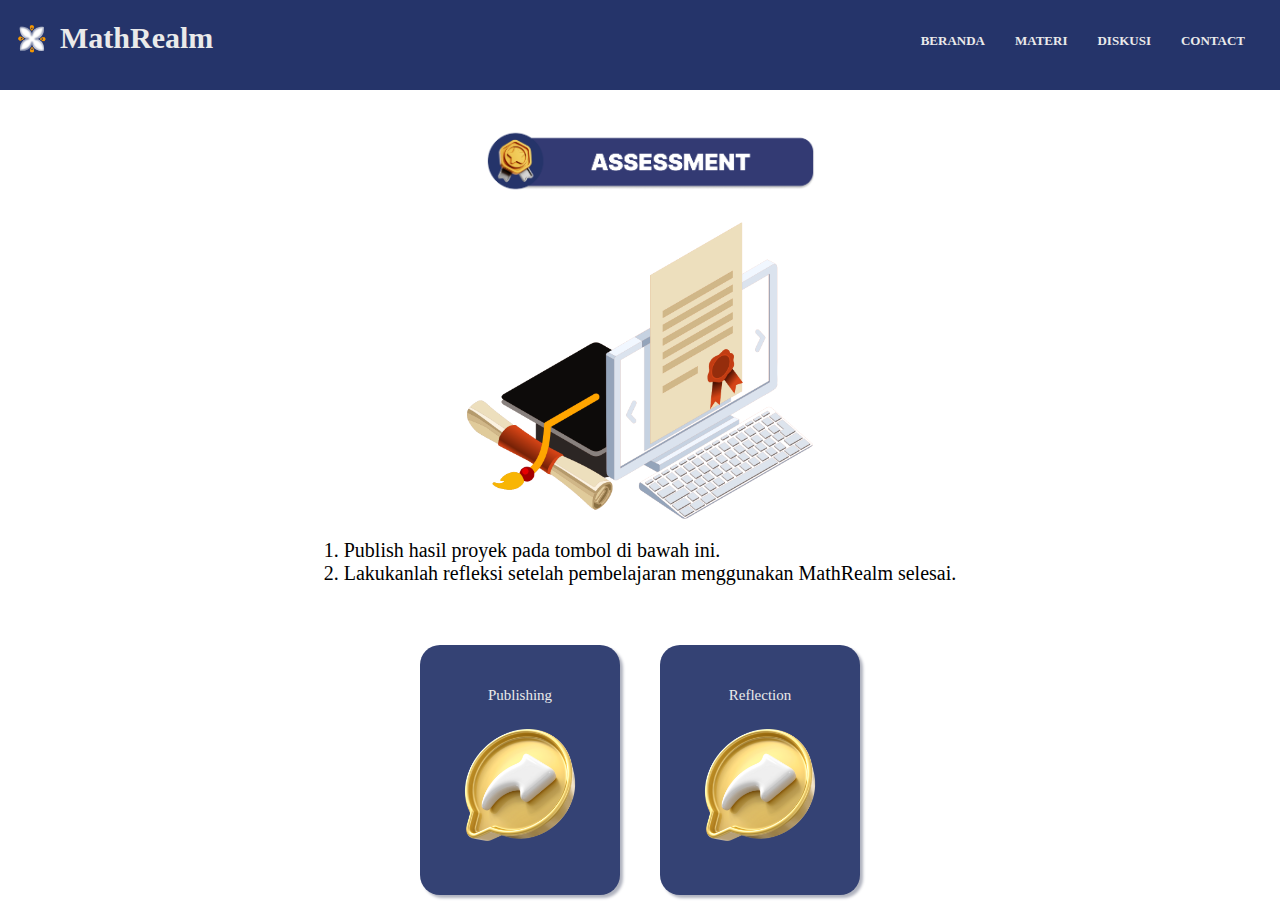
<file: Halaman Assessment.html>
<html>
<head>
    <meta charset="UTF-8">
    <meta name="viewport" content="width=device-width, initial-scale=1.0">
    <title>MathRealm</title>
    <link rel="stylesheet" href="styleAA.css"/>
</head>
<body>
    <body>
        <header>
            <div class="logo">
                <img src="G02-Logo.png" alt="logo" class="img-logo"/>
                <h1 class="title-logo">MathRealm</h1> 
            </div> 
            <nav>
                <ul>
                    <li><a href="index.html">BERANDA</a></li>
                    <li><a href="index.html">MATERI</a></li>
                    <li><a href="Halaman Diskusi.html">DISKUSI</a></li>
                    <li><a href="Halaman Contact.html">CONTACT</a></li>
            </ul>
            </nav>
        </header>
        <div class="parallaxAA">
            <div class="Assessment" id="Assessment">
                <img src="G32-Assessment.png" style="width:350px;height: auto;margin-top: -10px;">
                <img src="G33-ASS.png" style="width:600px;height: auto;">
                <p class="descriptionQ" style="font-size: 20px; text-align: justify;">1. Publish hasil proyek pada tombol di bawah ini.<br>2. Lakukanlah refleksi setelah pembelajaran menggunakan MathRealm selesai.</p>

            </div>
             <div class="tombol1">
                <nav>
                    <ul>
                    <a href="https://drive.google.com/drive/folders/1bCi_sDdGPG3oVTRjBoLnY8ZSz8r1gpcq?usp=sharing" class="btn">Publishing<img src="G06-KB.png" style="width:140px;height:auto;margin-top: -30px;">
                    </a>
                    </ul>
                </nav>
                <nav>
                    <ul>
                    <a href="https://ao746zz2byw.typeform.com/to/pl9W31BU" class="btn">Reflection<img src="G06-KB.png" style="width:140px;height:auto;margin-top: -30px;">
                    </a>
                    </ul>
                </nav>
                </div>
            </div>
    </header>
</body>
</html>
</file>
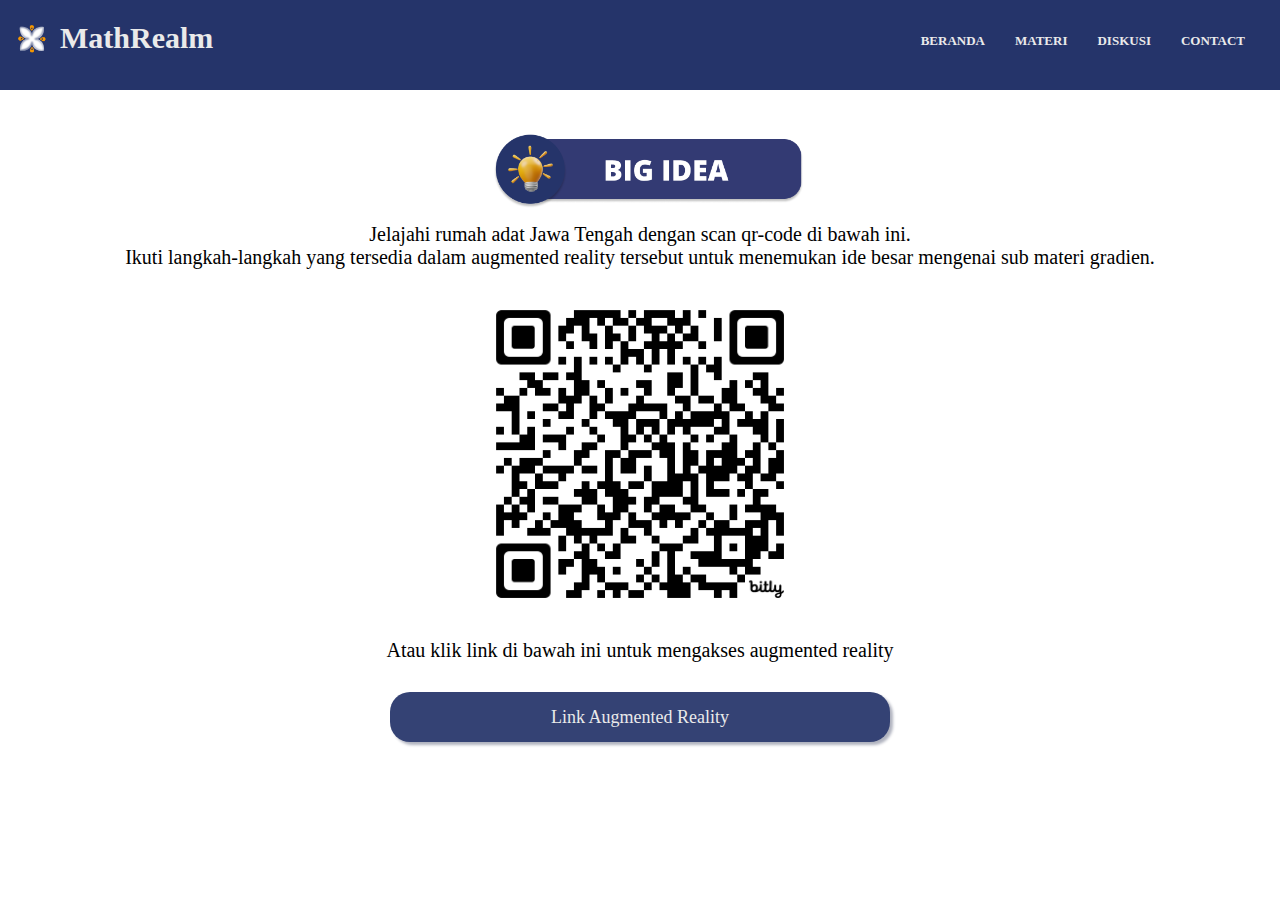
<file: Halaman Big Idea.html>
<html>
    <head>
        <meta charset="UTF-8">
        <meta name="viewport" content="width=device-width, initial-scale=1.0">
        <title>MathRealm</title>
        <link rel="stylesheet" href="styleBigIdea.css"/>
    </head>
<body>
    <header>
        <div class="logo">
            <img src="G02-Logo.png" alt="logo" class="img-logo"/>
            <h1 class="title-logo">MathRealm</h1> 
        </div> 
        <nav>
            <ul>
                <li><a  href="index.html">BERANDA</a></li>
                <li><a href="index.html">MATERI</a></li>
                <li><a href="Halaman Diskusi.html">DISKUSI</a></li>
                <li><a href="Halaman Contact.html">CONTACT</a></li>
        </ul>
        </nav>
    </header>
    <div class="container2" id="container2">
        <div class="Intro">
            <img src="C06-TxtBig Idea.png" style="width:350px;height:auto;">
            <p class="description2" style="font-size: 20px;">Jelajahi rumah adat Jawa Tengah dengan scan qr-code di bawah ini.<br>Ikuti langkah-langkah yang tersedia dalam augmented reality tersebut untuk menemukan ide besar mengenai sub materi gradien.</p>
            <img src="G07-AR.png" style="width:350px;height:auto;margin-top: -80px;">
            <p class="description2" style="font-size: 20px;">Atau klik link di bawah ini untuk mengakses augmented reality</p>
        </div>
        <div class="tombol1">
        <nav>
            <ul>
            <a href="https://asblr.com/dSshf" target="_blank" class="btnbigidea" style="font-size:18px;">Link Augmented Reality</a>
            </ul>
        </nav>
        </div>
        
</body>
</html>
</file>
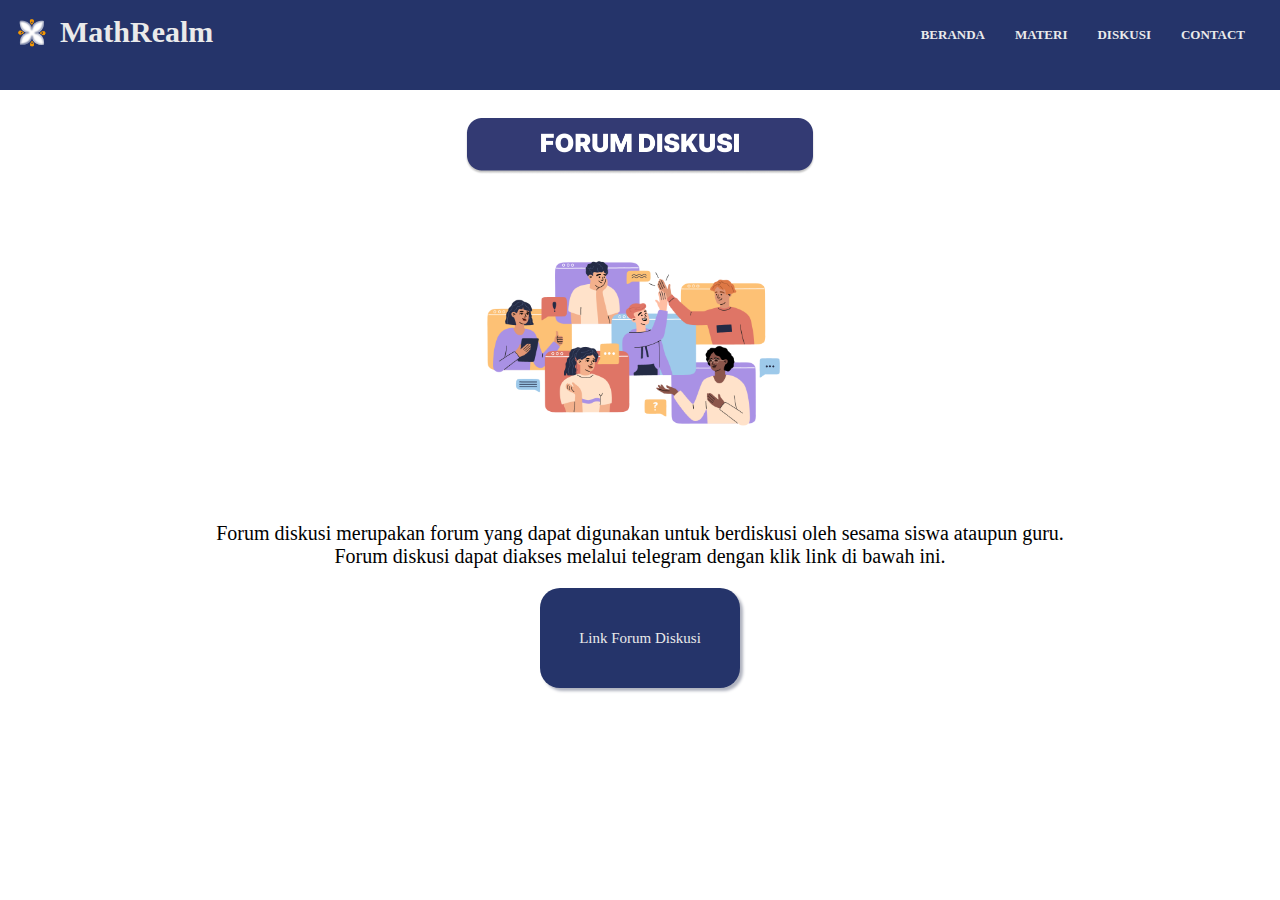
<file: Halaman Diskusi.html>
<html>
    <head>
            <meta charset="UTF-8">
            <meta name="viewport" content="width=device-width, initial-scale=1.0">
            <title>MathRealm</title>
            <link rel="stylesheet" href="styleD.css"/>
    </head>

    <body>
        <header>
            <div class="logo">
                <img src="G02-Logo.png" alt="logo" class="img-logo"/>
                <h1 class="title-logo">MathRealm</h1> 
            </div> 
            <nav>
                <ul>
                    <li><a  href="index.html">BERANDA</a></li>
                    <li><a href="index.html">MATERI</a></li>
                    <li><a href="Halaman Diskusi.html">DISKUSI</a></li>
                    <li><a href="Halaman Contact.html">CONTACT</a></li>
            </ul>
            </nav>
            <div class="parallaxAA">
                <div class="Assessment" id="Assessment">
                    <img src="G42-Forum Diskusi.png" style="width:350px;height: auto;margin-top: -10px;">
                    <img src="G41-Diskusi.png" style="width:350px;height: auto;margin-top: -10px;">

                    <p class="descriptionTC" style="text-align: center;"> Forum diskusi merupakan forum yang dapat digunakan untuk berdiskusi oleh sesama siswa ataupun guru. <br> Forum diskusi dapat diakses melalui telegram dengan klik link di bawah ini.</p>
                    <nav>
                        <ul>
                        <a href="https://t.me/+dHY0NDkEuLU0YmZl" target="blank" class="btn">Link Forum Diskusi
                        </a>
                        </ul>
                    </nav>
                </div>
        </header>
    </body>
</html>
</file>
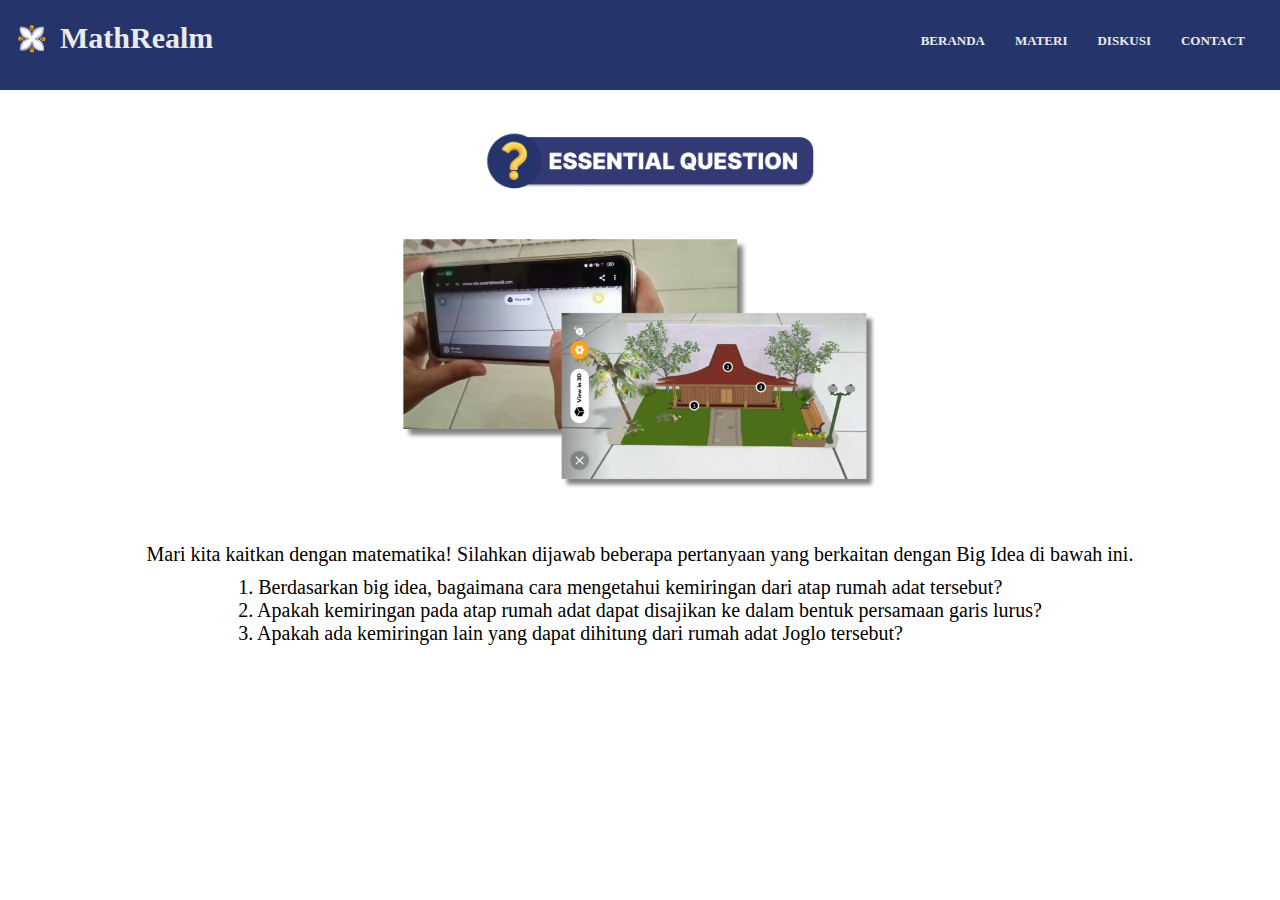
<file: Halaman EQ.html>
<html>
    <head>
        <meta charset="UTF-8">
        <meta name="viewport" content="width=device-width, initial-scale=1.0">
        <title>MathRealm</title>
        <link rel="stylesheet" href="styleEQ.css"/>
    </head>
<body>
    <header>
        <div class="logo">
            <img src="G02-Logo.png" alt="logo" class="img-logo"/>
            <h1 class="title-logo">MathRealm</h1> 
        </div> 
        <nav>
            <ul>
                <li><a  href="index.html">BERANDA</a></li>
                <li><a href="index.html">MATERI</a></li>
                <li><a href="Halaman Diskusi.html">DISKUSI</a></li>
                <li><a href="Halaman Contact.html">CONTACT</a></li>
        </ul>
        </nav>
    </header>
    <div class="containerEQ" id="containerEQ">
        <div class="Intro">
            <img src="G09-SQ.png" style="width:350px;height: auto;">
            <img src="G12-AR3.png" style="width:600px;height: auto;margin-top: -10px;">
            <p class="descriptionQ" style="font-size: 20px; text-align: justify;">Mari kita kaitkan dengan matematika! Silahkan dijawab beberapa pertanyaan yang berkaitan dengan Big Idea di bawah ini.</p>
            <p class="descriptionQ" style="font-size: 20px; text-align: justify;">1. Berdasarkan big idea, bagaimana cara mengetahui kemiringan dari atap rumah adat tersebut?<br>2. Apakah kemiringan pada atap rumah adat dapat disajikan ke dalam bentuk persamaan garis lurus?<br>3. Apakah ada kemiringan lain yang dapat dihitung dari rumah adat Joglo tersebut?</p>
        </div>
        <div class="tombol1">
</body>

</html>
</file>
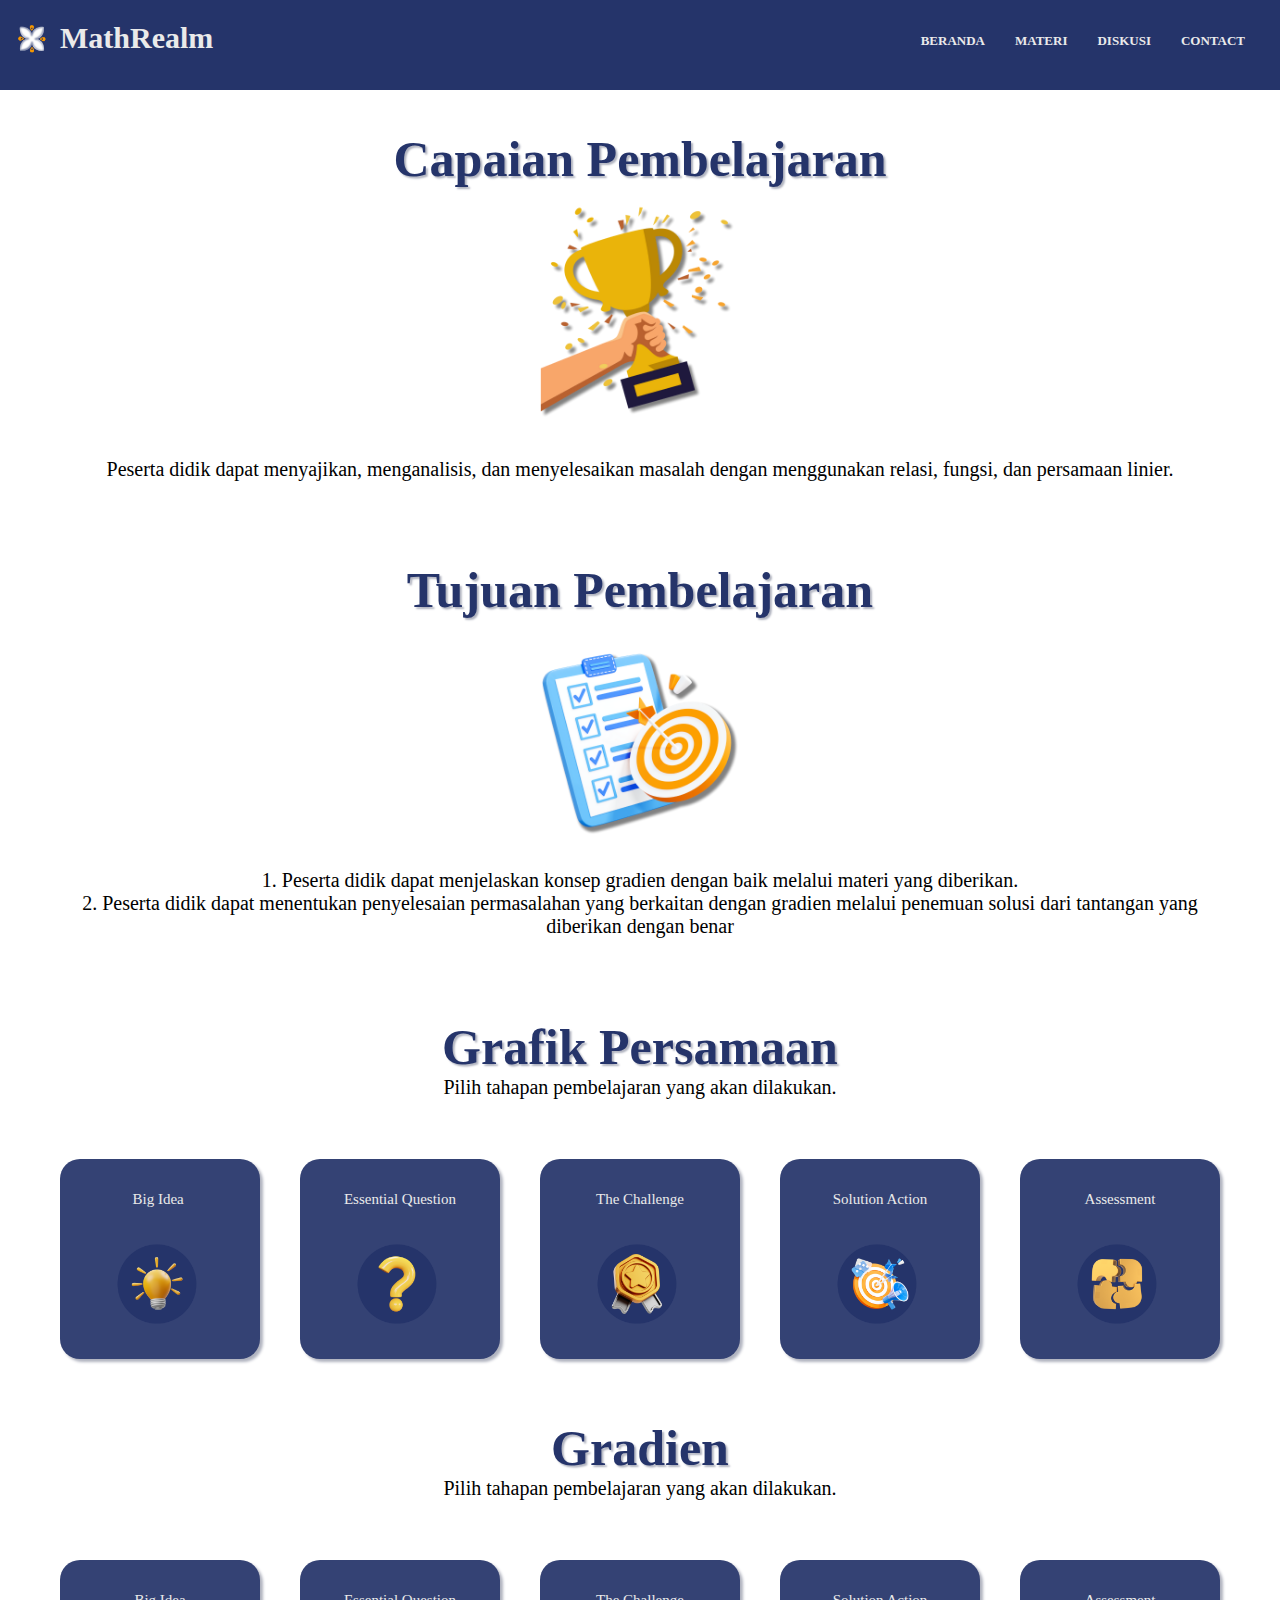
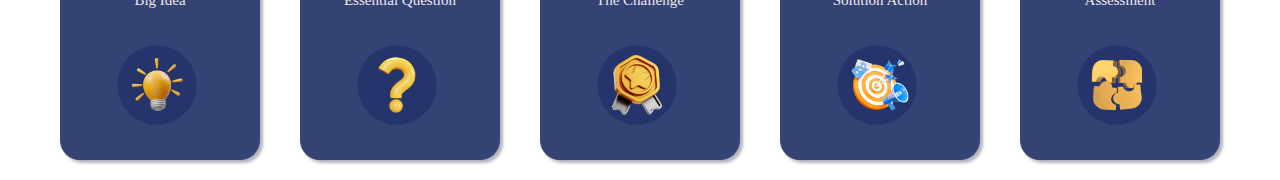
<file: Halaman KB.html>
<html>
    <head>
        <meta charset="UTF-8">
        <meta name="viewport" content="width=device-width, initial-scale=1.0">
        <title>MathRealm</title>
        <link rel="stylesheet" href="styleKB.css"/>
    </head>
<body>
    <header>
        <div class="logo">
            <img src="G02-Logo.png" alt="logo" class="img-logo"/>
            <h1 class="title-logo">MathRealm</h1> 
        </div> 
        <nav>
            <ul>
                <li><a  href="index.html">BERANDA</a></li>
                <li><a href="index.html">MATERI</a></li>
                <li><a href="Halaman Diskusi.html">DISKUSI</a></li>
                <li><a href="Halaman Contact.html">CONTACT</a></li>
        </ul>
        </nav>

    </header>
    <div class="parallax1">
        <div class="gradientitle" id="CP">
            <p class="titlegradien">Capaian Pembelajaran</p>
            <img src="G38-Capaian.png" style="width: 250px;">
            <p class="description2" style="text-align: center;margin-top: 20px;">Peserta didik dapat menyajikan, menganalisis, dan menyelesaikan masalah dengan menggunakan relasi, fungsi, dan persamaan linier.</p>
        </div>
        <div class="gradientitle" id="TP">
            <p class="titlegradien">Tujuan Pembelajaran</p>
            <img src="G39-Tujuan.png" style="width: 250px;">
            <p class="description2" style="text-align: center;">1. Peserta didik dapat menjelaskan konsep gradien dengan baik melalui materi yang diberikan.<br>
                2. Peserta didik dapat menentukan penyelesaian permasalahan yang berkaitan dengan gradien melalui penemuan solusi dari tantangan yang diberikan dengan benar</p>
        </div>

        <div class="gradientitle" id="persamaangl">
            <p class="titlegradien">Grafik Persamaan</p>
            <p class="description2">Pilih tahapan pembelajaran yang akan dilakukan.</p>
        </div>
         <div class="tombol1">
            <nav>
                <ul>
                <a href="" class="btn">&nbsp;&nbsp;&nbsp;&nbsp;&nbsp;&nbsp;&nbsp;Big Idea&nbsp;&nbsp;&nbsp;&nbsp;&nbsp;&nbsp;&nbsp;&nbsp;<img src="C01-Big Idea.png " style="width:150px;height:auto;margin-top: -30px;">
                </a>
                </ul>
            </nav>
            <nav>
                <ul>
                <a href="" class="btn">Essential Question<img src="C02-Essential Question.png" style="width:150px;height:auto;margin-top: -30px;">
                </a>
                </ul>
            </nav>
            <nav>
                <ul>
                <a href="" class="btn">The Challenge<img src="C03-The Challenge.png" style="width:150px;height:auto;margin-top: -30px;">
                </a>
                </ul>
            </nav>
            <nav>
                <ul>
                <a href="" class="btn">Solution Action<img src="C04-Solution Action.png" style="width:150px;height:auto;margin-top: -30px;">
                </a>
                </ul>
            </nav>
            <nav>
                <ul>
                <a href="" class="btn">Assessment<img src="C05-Assessment.png" style="width:150px;height:auto;margin-top: -30px;">
                </a>
                </ul>
            </nav>
            </div>
        </div>
            <div class="gradientitle" id="gradien">
                <p class="titlegradien">Gradien</p>
                <p class="description2">Pilih tahapan pembelajaran yang akan dilakukan.</p>
            </div>
             <div class="tombol1">
                <nav>
                    <ul>
                    <a href="Halaman Big Idea.html" target="_blank" class="btn">Big Idea<img src="C01-Big Idea.png " style="width:150px;height:auto;margin-top: -30px;">
                    </a>
                    </ul>
                </nav>
                <nav>
                    <ul>
                    <a href="Halaman EQ.html" target="_blank" class="btn">Essential Question<img src="C02-Essential Question.png" style="width:150px;height:auto;margin-top: -30px;">
                    </a>
                    </ul>
                </nav>
                <nav>
                    <ul>
                    <a href="Halaman The challenge.html" target="_blank" class="btn">The Challenge<img src="C03-The Challenge.png" style="width:150px;height:auto;margin-top: -30px;">
                    </a>
                    </ul>
                </nav>
                <nav>
                    <ul>
                    <a href="Halaman Solution Action.html" target="_blank" class="btn">Solution Action<img src="C04-Solution Action.png" style="width:150px;height:auto;margin-top: -30px;">
                    </a>
                    </ul>
                </nav>
                <nav>
                    <ul>
                    <a href="Halaman Assessment.html" target="_blank" class="btn">Assessment<img src="C05-Assessment.png" style="width:150px;height:auto;margin-top: -30px;">
                    </a>
                    </ul>
                </nav>
                </div>
            </div>
</header>

</body>
</html>
</file>
<file: styleAA.css>
*,html,body {
    margin:0;
    padding:0;
    box-sizing:border-box;
    font-family: 'Open Sans';
    scroll-behavior: smooth;
}

header {
    background:#25346A;
    color:#eaeaea;
    display:flex;
    flex-wrap:wrap;
    justify-content:center;
    align-items: center;
    gap:10px;
    z-index: 1;
    background-size: auto;
    height: 10vh;
    box-shadow: #333746;
}

.logo {
    margin-right:auto;
    margin-top: -15px;
    display: flex;
    gap:6px;
    font-size: 15px;
    align-items: center;

}
.img-logo {
    width: 44px;
    height:44px;
    margin-left: 10px;
}
.logo-title{
    cursor:pointer;
    transition: all .5s ease 0s;
}

.logo:hover {
    color: #bf5a41;
}

nav {
    position: sticky;
    position: -webkit-sticky;
}

nav ul {
    display:flex;
    padding:20px;
    
}
li {
    list-style-type: none;
    padding:15px;
    display:line-block;
    margin-top: -10px;
}

li a {
    transition: all .5s ease 0s;
    font-weight: bold;
    font-size: 13px;
}

li a:hover {
    color:bisque;
}

a {
    color:#eaeaea;
    text-decoration:none;
}

.container1 {
    max-width: 1536px;
    margin:auto;
    padding: 70px 0;
    background: url(file:///C:/Users/DELL/Downloads/etno%20part2/Image/G04-Background2.png);
    background-size: cover;
    background-repeat: no-repeat;
    box-shadow: 2px 2px 2px black;
}

.intro {
    display: flex;
    flex-direction: column;
    justify-content: center;
    align-items: center;
    gap:10px;
    color: #eaeaea;
    margin-top: -30px;
    text-align: center;
}

.title {
    font-size: 50px;
    font-weight: bold;
    color: #eaeaea;
    text-shadow: 2px 2px 2px #333746;
}

.description {
    font-size: 28px;
    font-weight: bold;
    text-align: center;
}

.tombol {
    padding: none;
    margin-top: auto;
}

.btn-PGL2 {
    margin-top: -30px;
    margin-right: 10px;
    border:none;
    font-size: 15px;
    padding: 12px 18px;
    background-color: #25346A;
    color:#eaeaea;
    border-radius: 20px;
    cursor: pointer;
    width: 80vh;
    text-align: center;
    box-shadow: 2px 2px 2px black;
}


.btn-Gra {
    margin-top: -30px;
    margin-right: 10px;
    border:none;
    font-size: 15px;
    padding: 12px 18px;
    background-color: #25346A;
    color:#eaeaea;
    border-radius: 20px;
    cursor: pointer;
    width: 80vh;
    text-align: center;
    box-shadow: 2px 2px 2px black;
}





@media screen and (max-width: 500px) {
    .card {
        flex-direction: column;
    }

}


.img-kb {
    width: 100px;
    align-items: center;
    width: 100px;
    height: 100px;
    justify-content: center;
    margin-left: -100px;
}

.tombol1 {
    display: flex;
    display: flex;
    justify-content: center;
    align-items: center;
    flex-wrap: wrap;
}

.tombolCPTP {
    display: flex;
    display: flex;
    justify-content: center;
    align-items: center;
    flex-wrap: wrap;
}

.wrapper::-webkit-scrollbar {
    width: 0p;
}

.parallax1 {
    background-attachment: fixed;
    background-position: center;
    background-repeat: no-repeat;
    background-size: cover;
    height: auto;

}

.tombol1 .btn {
    width: 200px;
    height: 250px;
    line-height: 100px;
    text-align: center;
    background-color: #344274;
    border-radius: 20px;
    gap: 20px;
    box-shadow: 3px 3px 3px #b0b3bf;
    font-size: 15px;


}

.tombolCPTP .btnCPTP {
    width: 200px;
    height: 80px;
    line-height: 80px;
    text-align: center;
    background-color: #25346A;
    border-radius: 20px;
    gap: 10px;
    box-shadow: 3px 3px 3px #333746;
    font-size: 15px;


}


.Assessment {
    display: flex;
    justify-content: center;
    align-items: center;
    flex-direction: column;
    padding: 40px;
}

.titlegradien {
    font-size: 50px;
    font-weight: bold;
    color: #25346A;
    text-shadow: 2px 2px 2px #b0b3bf;
}
</file>
<file: styleBigIdea.css>
*,html,body {
    margin:0;
    padding:0;
    box-sizing:border-box;
    font-family: 'Open Sans';
    scroll-behavior: smooth;
}

header {
    background:#25346A;
    color:#eaeaea;
    display:flex;
    flex-wrap:wrap;
    justify-content:center;
    align-items: center;
    gap:10px;
    z-index: 1;
    background-size: auto;
    height: 10vh;
    box-shadow: #333746;
}

.logo {
    margin-right:auto;
    margin-top: -15px;
    display: flex;
    gap:6px;
    font-size: 15px;
    align-items: center;

}
.img-logo {
    width: 44px;
    height:44px;
    margin-left: 10px;
}
.logo-title{
    cursor:pointer;
    transition: all .5s ease 0s;
}

.logo:hover {
    color: #bf5a41;
}

nav {
    position: sticky;
    position: -webkit-sticky;
}

nav ul {
    display:flex;
    padding:20px;
    
}
li {
    list-style-type: none;
    padding:15px;
    display:line-block;
    margin-top: -10px;
}

li a {
    transition: all .5s ease 0s;
    font-weight: bold;
    font-size: 13px;
}

li a:hover {
    color:bisque;
}

a {
    color:#eaeaea;
    text-decoration:none;
}

.container2 {
    max-width: 1536px;
    margin:auto;
    padding: 70px 0;
    background-size: 100%;
    background-repeat: no-repeat;
    justify-content: center;
}

.intro {
    display: flex;
    flex-direction: column;
    justify-content: center;
    align-items: center;
    gap:10px;
    color: #eaeaea;
    margin-top: -30px;
    text-align: center;
}

.title {
    font-size: 50px;
    font-weight: bold;
    color: #eaeaea;
    text-shadow: 2px 2px 2px #333746;
}

.description2 {
    font-size: 15px;
    text-align: center;
    margin: 0px 80px 80px 80px;
    color: black;
}

nav ul {
    display:flex;
    padding:20px;
    
}
li {
    list-style-type: none;
    padding:15px;
    display:line-block;
    margin-top: -10px;
}

li a {
    transition: all .5s ease 0s;
    font-weight: bold;
    font-size: 13px;
}

li a:hover {
    color:bisque;
}

a {
    color:#eaeaea;
    text-decoration:none;
}

.tombol1 {
    display: flex;
    display: flex;
    justify-content: center;
    align-items: center;
    flex-wrap: wrap;
}

.tombol1 .btnbigidea {
    width: 500px;
    height: 50px;
    line-height: 50px;
    text-align: center;
    background-color: #344274;
    border-radius: 20px;
    gap: 10px;
    box-shadow: 3px 3px 3px #b0b3bf;
    font-size: 15px;
    margin-top: -70px;
}
</file>
<file: styleD.css>
*,html,body {
    margin:0;
    padding:0;
    box-sizing:border-box;
    font-family: 'Open Sans';
    scroll-behavior: smooth;
}

header {
    background:#25346A;
    color:#eaeaea;
    display:flex;
    flex-wrap:wrap;
    justify-content:center;
    align-items: center;
    gap:10px;
    z-index: 1;
    background-size: auto;
    height: 10vh;
    box-shadow: #333746;
}

.logo {
    margin-right:auto;
    margin-top: -15px;
    display: flex;
    gap:6px;
    font-size: 15px;
    align-items: center;

}
.img-logo {
    width: 44px;
    height:44px;
    margin-left: 10px;
}
.logo-title{
    cursor:pointer;
    transition: all .5s ease 0s;
}

.logo:hover {
    color: #bf5a41;
}

nav {
    position: sticky;
    position: -webkit-sticky;
}

nav ul {
    display:flex;
    padding:20px;
    
}
li {
    list-style-type: none;
    padding:15px;
    display:line-block;
    margin-top: -10px;
}

li a {
    transition: all .5s ease 0s;
    font-weight: bold;
    font-size: 13px;
}

li a:hover {
    color:bisque;
}

a {
    color:#eaeaea;
    text-decoration:none;
}

.container1 {
    max-width: 1536px;
    margin:auto;
    padding: 70px 0;
    background: url(file:///C:/Users/DELL/Downloads/etno%20part2/Image/G04-Background2.png);
    background-size: cover;
    background-repeat: no-repeat;
    box-shadow: 2px 2px 2px black;
}

.intro {
    display: flex;
    flex-direction: column;
    justify-content: center;
    align-items: center;
    gap:10px;
    color: #eaeaea;
    margin-top: -30px;
    text-align: center;
}

.title {
    font-size: 50px;
    font-weight: bold;
    color: #eaeaea;
    text-shadow: 2px 2px 2px #333746;
}

.descriptionTC {
    font-size: 20px;
    color: black;
}

.tombol {
    padding: none;
    margin-top: auto;
}

.btn-PGL2 {
    margin-top: -30px;
    margin-right: 10px;
    border:none;
    font-size: 15px;
    padding: 12px 18px;
    background-color: #25346A;
    color:#eaeaea;
    border-radius: 20px;
    cursor: pointer;
    width: 80vh;
    text-align: center;
    box-shadow: 2px 2px 2px black;
}


.btn-Gra {
    margin-top: -30px;
    margin-right: 10px;
    border:none;
    font-size: 15px;
    padding: 12px 18px;
    background-color: #25346A;
    color:#eaeaea;
    border-radius: 20px;
    cursor: pointer;
    width: 80vh;
    text-align: center;
    box-shadow: 2px 2px 2px black;
}





@media screen and (max-width: 500px) {
    .card {
        flex-direction: column;
    }

}


.img-kb {
    width: 100px;
    align-items: center;
    width: 100px;
    height: 100px;
    justify-content: center;
    margin-left: -100px;
}

.tombol1 {
    display: flex;
    display: flex;
    justify-content: center;
    align-items: center;
    flex-wrap: wrap;
    margin-top: -80px;
}

.tombolCPTP {
    display: flex;
    display: flex;
    justify-content: center;
    align-items: center;
    flex-wrap: wrap;
}

.wrapper::-webkit-scrollbar {
    width: 0p;
}

.parallax1 {
    background-attachment: fixed;
    background-position: center;
    background-repeat: no-repeat;
    background-size: cover;
    height: auto;

}

.btn {
    width: 200px;
    height: 100px;
    line-height: 100px;
    text-align: center;
    background-color: #25346A;
    border-radius: 20px;
    gap: 20px;
    box-shadow: 3px 3px 3px #b0b3bf;
    font-size: 15px;


}

.tombolCPTP .btnCPTP {
    width: 200px;
    height: 80px;
    line-height: 80px;
    text-align: center;
    background-color: #25346A;
    border-radius: 20px;
    gap: 10px;
    box-shadow: 3px 3px 3px #333746;
    font-size: 15px;


}


.Assessment {
    display: flex;
    justify-content: center;
    align-items: center;
    flex-direction: column;
    padding: 40px;
    flex-wrap: wrap;
}

.titlegradien {
    font-size: 50px;
    font-weight: bold;
    color: #25346A;
    text-shadow: 2px 2px 2px #b0b3bf;
}
</file>
<file: styleEQ.css>
*,html,body {
    margin:0;
    padding:0;
    box-sizing:border-box;
    font-family: 'Open Sans';
    scroll-behavior: smooth;
}

header {
    background:#25346A;
    color:#eaeaea;
    display:flex;
    flex-wrap:wrap;
    justify-content:center;
    align-items: center;
    gap:10px;
    z-index: 1;
    background-size: auto;
    height: 10vh;
    box-shadow: #333746;
}

.logo {
    margin-right:auto;
    margin-top: -15px;
    display: flex;
    gap:6px;
    font-size: 15px;
    align-items: center;

}
.img-logo {
    width: 44px;
    height:44px;
    margin-left: 10px;
}
.logo-title{
    cursor:pointer;
    transition: all .5s ease 0s;
}

.logo:hover {
    color: #bf5a41;
}

nav {
    position: sticky;
    position: -webkit-sticky;
}

nav ul {
    display:flex;
    padding:20px;
    
}
li {
    list-style-type: none;
    padding:15px;
    display:line-block;
    margin-top: -10px;
}

li a {
    transition: all .5s ease 0s;
    font-weight: bold;
    font-size: 13px;
}

li a:hover {
    color:bisque;
}

a {
    color:#eaeaea;
    text-decoration:none;
}

.containerEQ {
    max-width: 1536px;
    margin:auto;
    padding: 70px 0;
    background-size: 100%;
    background-repeat: no-repeat;
    justify-content: center;
}

.intro {
    display: flex;
    flex-direction: column;
    justify-content: center;
    align-items: center;
    gap:10px;
    color: #000000;
    margin-top: -30px;
    text-align: center;
}

.title {
    font-size: 50px;
    font-weight: bold;
    color: #eaeaea;
    text-shadow: 2px 2px 2px #333746;
}

.descriptionEQ {
    font-size: 15px;
    text-align: center;
    margin: 0px 80px 80px 80px;
    color: black;
}

nav ul {
    display:flex;
    padding:20px;
    
}
li {
    list-style-type: none;
    padding:15px;
    display:line-block;
    margin-top: -10px;
}

li a {
    transition: all .5s ease 0s;
    font-weight: bold;
    font-size: 13px;
}

li a:hover {
    color:bisque;
}

a {
    color:#eaeaea;
    text-decoration:none;
}

.descriptionQ {
    text-align: left;
}
</file>
<file: styleKB.css>
*,html,body {
    margin:0;
    padding:0;
    box-sizing:border-box;
    font-family: 'Open Sans';
    scroll-behavior: smooth;
}

header {
    background:#25346A;
    color:#eaeaea;
    display:flex;
    flex-wrap:wrap;
    justify-content:center;
    align-items: center;
    gap:10px;
    z-index: 1;
    background-size: auto;
    height: 10vh;
    box-shadow: #333746;
}

.logo {
    margin-right:auto;
    margin-top: -15px;
    display: flex;
    gap:6px;
    font-size: 15px;
    align-items: center;

}
.img-logo {
    width: 44px;
    height:44px;
    margin-left: 10px;
}
.logo-title{
    cursor:pointer;
    transition: all .5s ease 0s;
}

.logo:hover {
    color: #bf5a41;
}

nav {
    position: sticky;
    position: -webkit-sticky;
}

nav ul {
    display:flex;
    padding:20px;
    
}
li {
    list-style-type: none;
    padding:15px;
    display:line-block;
    margin-top: -10px;
}

li a {
    transition: all .5s ease 0s;
    font-weight: bold;
    font-size: 13px;
}

li a:hover {
    color:bisque;
}

a {
    color:#eaeaea;
    text-decoration:none;
}

.container1 {
    max-width: 1536px;
    margin:auto;
    padding: 70px 0;
    background-size: cover;
    background-repeat: no-repeat;
}

.intro {
    display: flex;
    flex-direction: column;
    justify-content: center;
    align-items: center;
    gap:10px;
    color: #000000;
    margin-top: -30px;
    text-align: center;
}

.title {
    font-size: 50px;
    font-weight: bold;
    color: #25346A;
    text-shadow: 2px 2px 2px #adadad;
}

.description {
    font-size: 28px;
    font-weight: bold;
    text-align: center;
}
.description2 {
    font-size: 20px;
}

.tombol {
    padding: none;
    margin-top: auto;
}

.btn-PGL2 {
    margin-top: -30px;
    margin-right: 10px;
    border:none;
    font-size: 15px;
    padding: 12px 18px;
    background-color: #25346A;
    color:#eaeaea;
    border-radius: 20px;
    cursor: pointer;
    width: 80vh;
    text-align: center;
    box-shadow: 2px 2px 2px black;
}


.btn-Gra {
    margin-top: -30px;
    margin-right: 10px;
    border:none;
    font-size: 15px;
    padding: 12px 18px;
    background-color: #25346A;
    color:#eaeaea;
    border-radius: 20px;
    cursor: pointer;
    width: 80vh;
    text-align: center;
    box-shadow: 2px 2px 2px black;
}





@media screen and (max-width: 500px) {
    .card {
        flex-direction: column;
    }

}


.img-kb {
    width: 100px;
    align-items: center;
    width: 100px;
    height: 100px;
    justify-content: center;
    margin-left: -100px;
}

.tombol1 {
    display: flex;
    display: flex;
    justify-content: center;
    align-items: center;
    flex-wrap: wrap;
}

.tombolCPTP {
    display: flex;
    display: flex;
    justify-content: center;
    align-items: center;
    flex-wrap: wrap;
}

.wrapper::-webkit-scrollbar {
    width: 0p;
}

.parallax1 {
    background-attachment: fixed;
    background-position: center;
    background-repeat: no-repeat;
    background-size: cover;
    height: auto;

}

.tombol1 .btn {
    width: 200px;
    height: 200px;
    line-height: 80px;
    text-align: center;
    background-color: #344274;
    border-radius: 20px;
    gap: 10px;
    box-shadow: 3px 3px 3px #b0b3bf;
    font-size: 15px;


}

.tombolCPTP .btnCPTP {
    width: 200px;
    height: 80px;
    line-height: 80px;
    text-align: center;
    background-color: #25346A;
    border-radius: 20px;
    gap: 10px;
    box-shadow: 3px 3px 3px #333746;
    font-size: 15px;


}


.gradientitle {
    display: flex;
    justify-content: center;
    align-items: center;
    flex-direction: column;
    padding: 40px;
}

.titlegradien {
    font-size: 50px;
    font-weight: bold;
    color: #25346A;
    text-shadow: 2px 2px 2px #b0b3bf;
}
</file>
